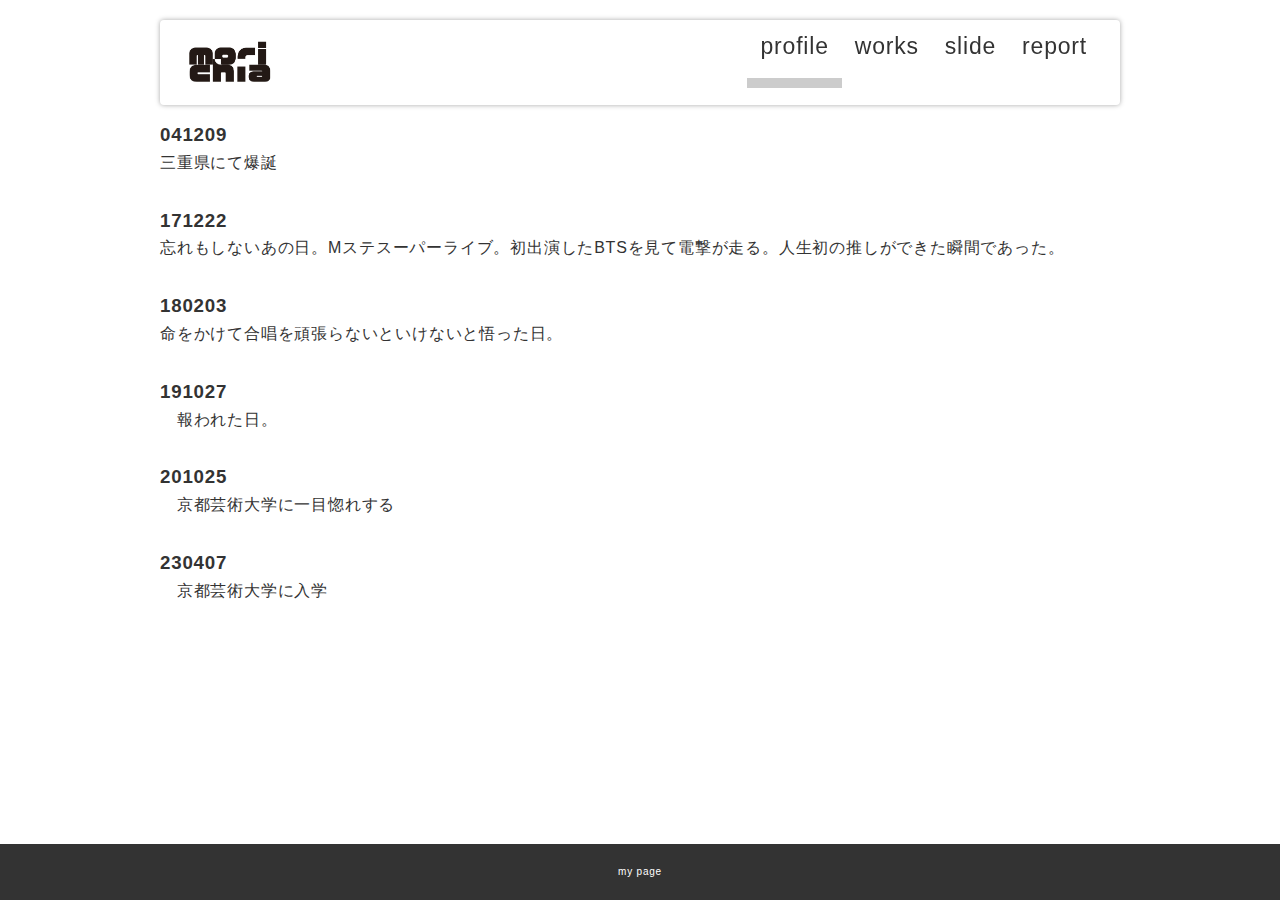
<file: profile.html>
<!DOCTYPE html>
<html lang="ja">
  <head>
    <meta charset="UTF-8" />
    <meta http-equiv="X-UA-Compatible" content="IE=edge" />
    <meta name="viewport" content="width=device-width, initial-scale=1.0" />
    <link rel="stylesheet" href="./css/style.css" />

    <!-- cdnからjquery読み込み -->
    <script
      src="https://code.jquery.com/jquery-3.6.0.js"
      integrity="sha256-H+K7U5CnXl1h5ywQfKtSj8PCmoN9aaq30gDh27Xc0jk="
      crossorigin="anonymous"
    ></script>
    <script src="./js/main.js"></script>
    <title>プロフィールページ</title>
  </head>
  <body class="contents_page">
    <header>
      <div class="inner">
        <div id="menu_btn"></div>
        <p id="header_logo">
          <a href="./index.html"><img src="./images/スクリーンショット 2023-07-19 14.21.35.png" alt="" /></a>
        </p>
        <ul id="global_menu">
          <li class="current"><a href="./profile.html">profile</a></li>
          <li><a href="./works.html">works</a></li>
          <li><a href="./slide.html">slide</a></li>
          <li><a href="./report.html">report</a></li>
        </ul>
      </div>
    </header>

    <div class="contents">
      <section>
        <div class="profile_container">
          <div class="profile_set">
            <h3>041209</h3>
            <div>三重県にて爆誕</div>
          </div>
          <div class="profile_set">
            <h3>171222</h3>
            <div>
              忘れもしないあの日。Mステスーパーライブ。初出演したBTSを見て電撃が走る。人生初の推しができた瞬間であった。
            </div>
          </div>
          <div class="profile_set">
            <h3>180203</h3>
            <div>
              命をかけて合唱を頑張らないといけないと悟った日。
            </div>
          </div>
          <div class="profile_set">
            <h3>191027</h3>
            <div>
            　報われた日。
            </div>
          </div>
          <div class="profile_set">
            <h3>201025</h3>
            <div>
            　京都芸術大学に一目惚れする
            </div>
          </div>
           <div class="profile_set">
            <h3>230407</h3>
            <div>
            　京都芸術大学に入学
            </div>
          </div>
          
        </div>
      </section>
    </div>

    <footer>my page</footer>
  </body>
</html>
</file>
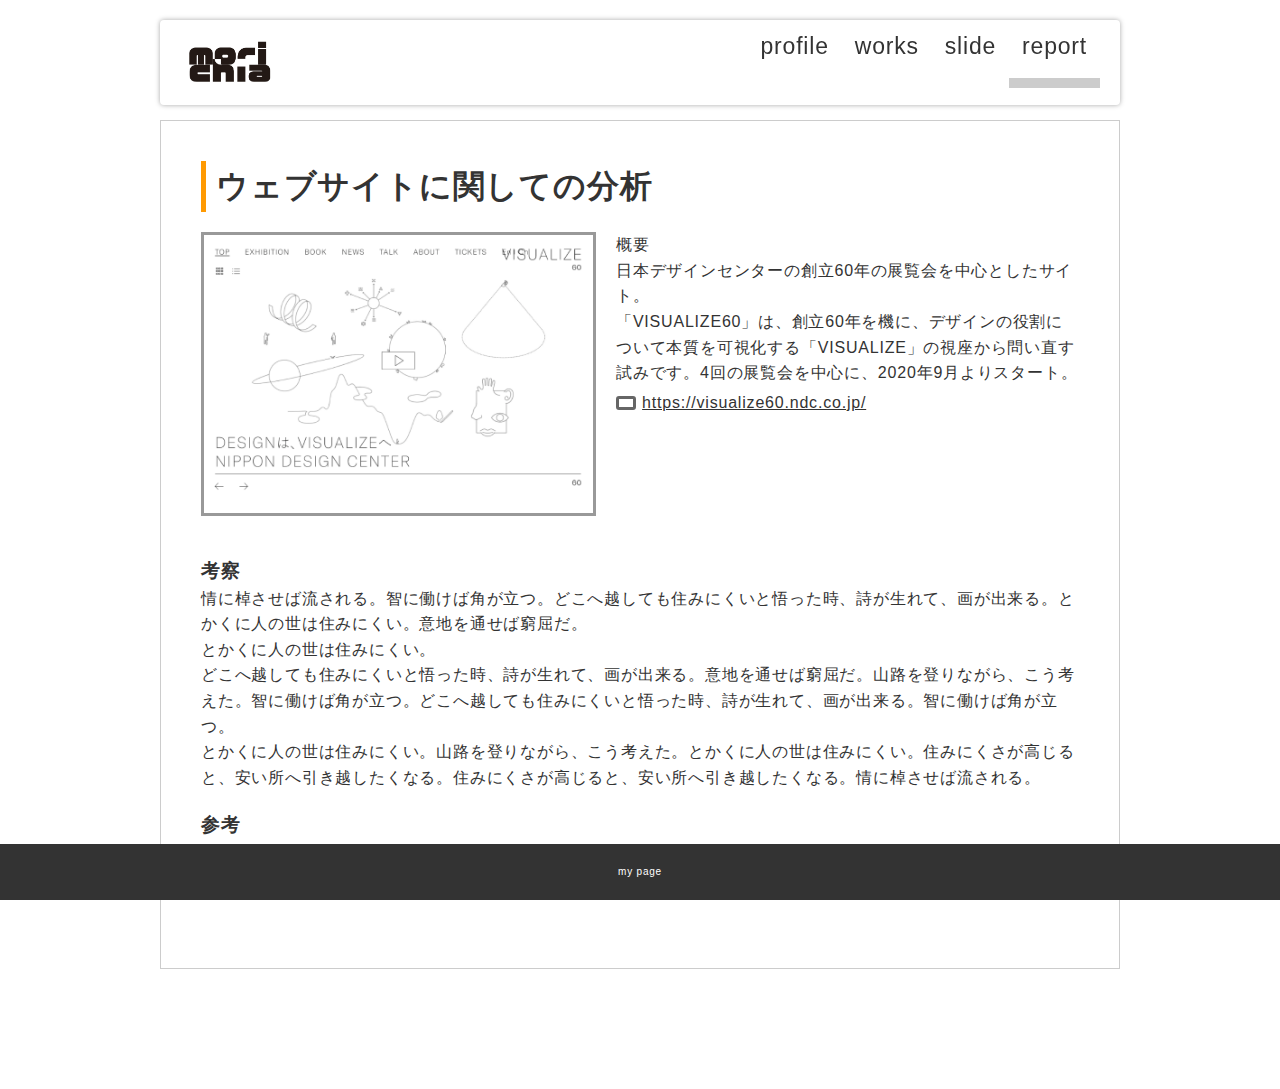
<file: report.html>
<!DOCTYPE html>
<html lang="ja">
  <head>
    <meta charset="UTF-8" />
    <meta http-equiv="X-UA-Compatible" content="IE=edge" />
    <meta name="viewport" content="width=device-width, initial-scale=1.0" />
    <link rel="stylesheet" href="./css/style.css" />

    <!-- cdnからjquery読み込み -->
    <script
      src="https://code.jquery.com/jquery-3.6.0.js"
      integrity="sha256-H+K7U5CnXl1h5ywQfKtSj8PCmoN9aaq30gDh27Xc0jk="
      crossorigin="anonymous"
    ></script>
    <script src="./js/main.js"></script>
    <title>詳細ページ</title>
  </head>
  <body class="contents_page">
    <header>
      <div class="inner">
        <div id="menu_btn"></div>
        <p id="header_logo">
          <a href="./index.html"><img src="./images/スクリーンショット 2023-07-19 14.21.35.png"" /></a>
        </p>
        <ul id="global_menu">
          <li><a href="./profile.html">profile</a></li>
          <li><a href="./works.html">works</a></li>
          <li><a href="./slide.html">slide</a></li>
          <li class="current"><a href="./report.html">report</a></li>
        </ul>
      </div>
    </header>

    <div class="contents">
      <section>
        <div class="report">
          <h1>ウェブサイトに関しての分析</h1>

          <div class="outline">
            <div class="pic">
              <img src="./images/thumb01.png" alt="" />
            </div>
            <div class="txt">
              <p>概要</p>
              <p>
                日本デザインセンターの創立60年の展覧会を中心としたサイト。<br />
                「VISUALIZE60」は、創立60年を機に、デザインの役割について本質を可視化する「VISUALIZE」の視座から問い直す試みです。4回の展覧会を中心に、2020年9月よりスタート。
              </p>
              <a
                class="ex_link"
                href="https://visualize60.ndc.co.jp/"
                target="_blank"
                >https://visualize60.ndc.co.jp/</a
              >
            </div>
          </div>

          <div class="mb_m">
            <h3>考察</h3>
            <p>
              情に棹させば流される。智に働けば角が立つ。どこへ越しても住みにくいと悟った時、詩が生れて、画が出来る。とかくに人の世は住みにくい。意地を通せば窮屈だ。<br />
              とかくに人の世は住みにくい。<br />
              どこへ越しても住みにくいと悟った時、詩が生れて、画が出来る。意地を通せば窮屈だ。山路を登りながら、こう考えた。智に働けば角が立つ。どこへ越しても住みにくいと悟った時、詩が生れて、画が出来る。智に働けば角が立つ。<br />
              とかくに人の世は住みにくい。山路を登りながら、こう考えた。とかくに人の世は住みにくい。住みにくさが高じると、安い所へ引き越したくなる。住みにくさが高じると、安い所へ引き越したくなる。情に棹させば流される。
            </p>
          </div>

          <div class="mb_m">
            <h3>参考</h3>
            <a
              class="ex_link"
              href="https://liginc.co.jp/626065"
              target="_blank"
              >注目のWebデザイントレンド10選【2023】</a
            >
            <br />
            <a
              class="ex_link"
              href="https://mynavi-creator.jp/knowhow/article/cool-web-design-portfolio-sites"
              target="_blank"
              >イケてるWebデザインで作られたポートフォリオサイト20選まとめ</a
            >
          </div>
        </div>
      </section>
    </div>

    <footer>my page</footer>
  </body>
</html>
</file>
<file: css/style.css>
@charset "UTF-8";
/*======================================================
基本 全体の設定
======================================================*/
* {
  box-sizing: border-box;
  margin: 0;
  padding: 0;
}

html,
body {
  font-feature-settings: "palt";
  background-color: #fff;
  position: relative;
}

body {
  font-size: 16px;
  line-height: 1.6;
  font-family: "游ゴシック体", YuGothic, "游ゴシック", "Yu Gothic", "ヒラギノ角ゴ ProN W3", "Hiragino Kaku Gothic ProN", "メイリオ", Meiryo, sans-serif;
  color: #333333;
  letter-spacing: 0.05em;
  min-height: 100vh;
  padding-bottom: 100px;
}

a {
  color: inherit;
  transition: 0.3s all;/* 値が変わった場合、0.3秒かけて変化する */
}

/* a:hoverはマウスオーバーしたときのセレクタ */
a:hover {
  opacity: 0.7;
}

/* 画像は親要素からはみ出さないように最大幅を100%に */
img {
  max-width: 100%;
  height: auto;
}

/* リストの先頭に・がつかないように */
li {
  list-style: none;
}

@media (min-width: 901px) {
  .sp_only {
    display: none !important;
  }
}

@media (max-width: 900px) {
  .pc_only {
    display: none !important;
  }
}




/*======================================================
header
======================================================*/
header {
  position: fixed;/* position: fixedにするとスクロールしても同じ位置に表示される */
  z-index: 2; /* z-indexはレイヤーの前後関係。数字が大きくなるほど手前 */
  max-width: 1000px;/* max-widthは最大幅 ウィンドウが小さくなればそれに合わせてせまくなる */
  top: 0;
  left: 0;
  right: 0;
  margin: auto;
}

header a {
  display: block;
  text-decoration: none;/* a要素にもともと付く下線をなしに */
}

header .inner {
  background-color: #fff;
  position: relative;
  display: flex;
  justify-content: space-between;
  padding: 15px 20px;
  box-shadow: 0px 0px 5px rgba(0, 0, 0, 0.35);
  border-radius: 4px;
  margin: 20px;
}

/* ロゴ */
#header_logo img {
  display: block;
  width: 100px;
}

/* メニュー */
#global_menu {
  display: flex;
  font-size: 23px;
  position: relative;
}



#global_menu a {
  padding: 0px 13px;
  line-height: 1;
  position: relative;
}

#global_menu li {
  position: relative;
}

#global_menu li.current::before {
  content: "";
  bottom: 2px;
  position: absolute;
  width: 100%;
  height: 10px;
  background-color: #ccc;
}

#menu_btn{
  position: absolute;
  width: 40px;
  height: 40px;
  border-radius: 20px;
  right: 10px;
  top: 7px;
  background-color: #ccc;
  z-index: 30;
  cursor: pointer;
  display: none;
}

/* レスポンシブ */
@media (max-width: 900px) {
  header .inner {
    flex-direction: column;
  }

  #global_menu {
    flex-direction: column;
    display: none;
  }

  .open_menu #global_menu {
    display: flex;
  }

  #global_menu li a{
    padding: 10px 0;
    text-align: center;
  }

  #menu_btn{
    display: block;
  }
}

/*======================================================
footer
======================================================*/
footer {
  background-color: #333;
  color: #fff;
  text-align: center;
  padding: 20px;
  font-size: 10px;

  position: fixed;
  width: 100%;
  bottom: 0;
}


/*======================================================
コンテンツ共通
======================================================*/

body.contents_page {/* classにcontents_pageが指定されているbodyタグ */
  padding-top: 100px;
}

.sec{
  margin-bottom: 40px;
}

.contents {
  max-width: 1000px;
  padding: 20px;
  margin: auto;
}

/* =================================================
トップページ
================================================= */
.top_eye_catch {
  height: 500px;
  color: #fff;
  font-weight: bold;
  background-image: url(../images/top.png);/* 背景画像 */
  background-size: cover;/* 背景画像のサイズ 要素いっぱいに表示 */
  background-position: center center;/* 背景画像の位置 */
  background-attachment: fixed;/* スクロールしたときの背景画像の位置 固定 */
  
  /* 上下左右中央テクニック https://ics.media/entry/17522/ */
  display: flex;
  align-items: center;
  justify-content: center;
}

.link_menu{
  padding-top: 10px;
}

.each_link{
  display: flex;
}

.each_link .link_pic{
  width: 200px;
}

.each_link .link_txt{
  margin-left: 30px;
  flex: 1;
}

.each_link .link_title{
  font-weight: bold;
  padding-bottom: 5px;
  margin-bottom: 5px;
  border-bottom: 1px solid #333;
}

a.link_btn{
  text-decoration: none;
  font-weight: bold;
  display: block;
  margin: 30px 0;
  border: 2px solid #666;
  padding: 5px;
  text-align: center;
  border-radius: 50px;
  width: 200px;
}

a.link_btn:hover{/* classがlink_btnのaタグのマウスオーバー時 */
  opacity: 1;/* 半透明にならないように上書き */
  border-radius: 0;
  color: #fff;
  background-color: #333;
}

/* =================================================
worksページ
================================================= */

.thumb_list {
  display: flex;
  flex-wrap: wrap;
  margin: 0 -10px;
}

.thumb_list li {
  width: 25%;
  padding: 10px;
}

@media (max-width: 900px) {
  .thumb_list li {
    width: 50%;
  }
}

@media (max-width: 500px) {
  .thumb_list li {
    width: 100%;
  }
}

.thumb_list li a {
  display: block;
  height: 120px;
  border: 1px solid #ccc;
  opacity: 1;
  overflow: hidden;/* はみ出た部分は隠す */
}

.thumb_list li a img {
  display: block;
  width: 100%;
  height: 100%;
  object-fit: cover;
  object-position: center center;
  
  transition: 0.4s all;
}

/* マウスオーバー時、中の画像が1.3倍になって10度傾く */
.thumb_list li a:hover img{
  transform: scale(1.3) rotate(10deg);
}

/*======================================================
reportページ
======================================================*/

.report_eye_catch {
  height: 300px;
  background-image: url(../images/IMG_1780.JPG);
  background-size: cover;
  background-position: center center;
  display: flex;
  align-items: center;
  justify-content: center;
  color: #fff;
  font-weight: bold;
}

.report {
  border: 1px solid #ccc;
  padding: 40px;
}

.report .outline {
  margin-bottom: 40px;
  display: flex;
}

@media (max-width: 900px) {
  .report .outline {
    display: block;
  }
}

.report .outline .pic {
  width: 45%;
  border: 3px solid #999;
}

.report .outline .txt {
  flex: 1;
  padding-left: 20px;
}

.report h1 {
  margin-bottom: 20px;
  padding-left: 10px;
  border-left: 5px solid #ff9a02;
}

.ex_link {
  display: inline-block;
  position: relative;
  padding: 4px;
  padding-left: 26px;
}

.ex_link::before {
  box-sizing: border-box;
  content: "";
  display: block;
  width: 20px;
  height: 14px;
  border: 3px solid #666;
  border-radius: 3px;
  position: absolute;
  left: 0;
  top: 0;
  bottom: 0;
  margin: auto;
}

/* =================================================
profileページ
================================================= */
.profile_set{
  margin-bottom: 30px;
}

.profile_container{
  
}

.profile_container h3{
  
}



/*======================================================
汎用
======================================================*/
.mb_m {
  margin-bottom: 20px;
}
</file>
